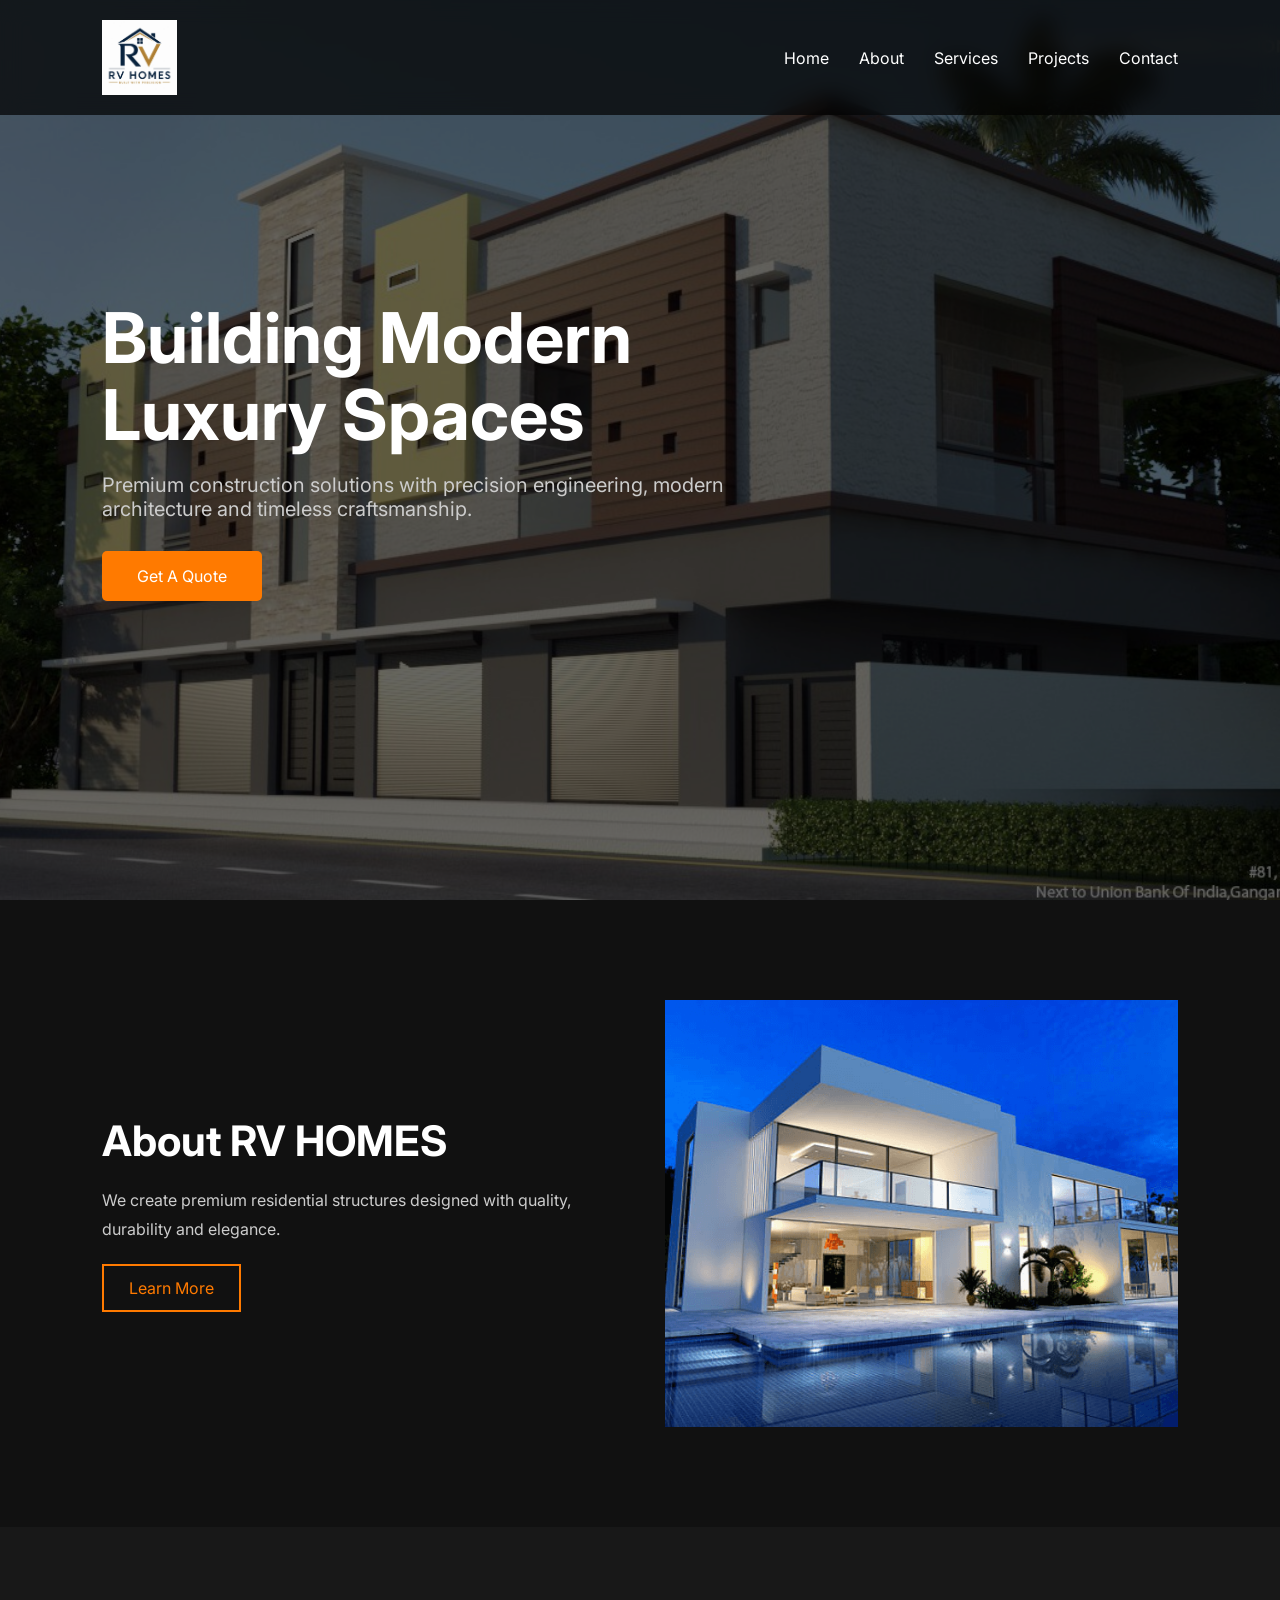
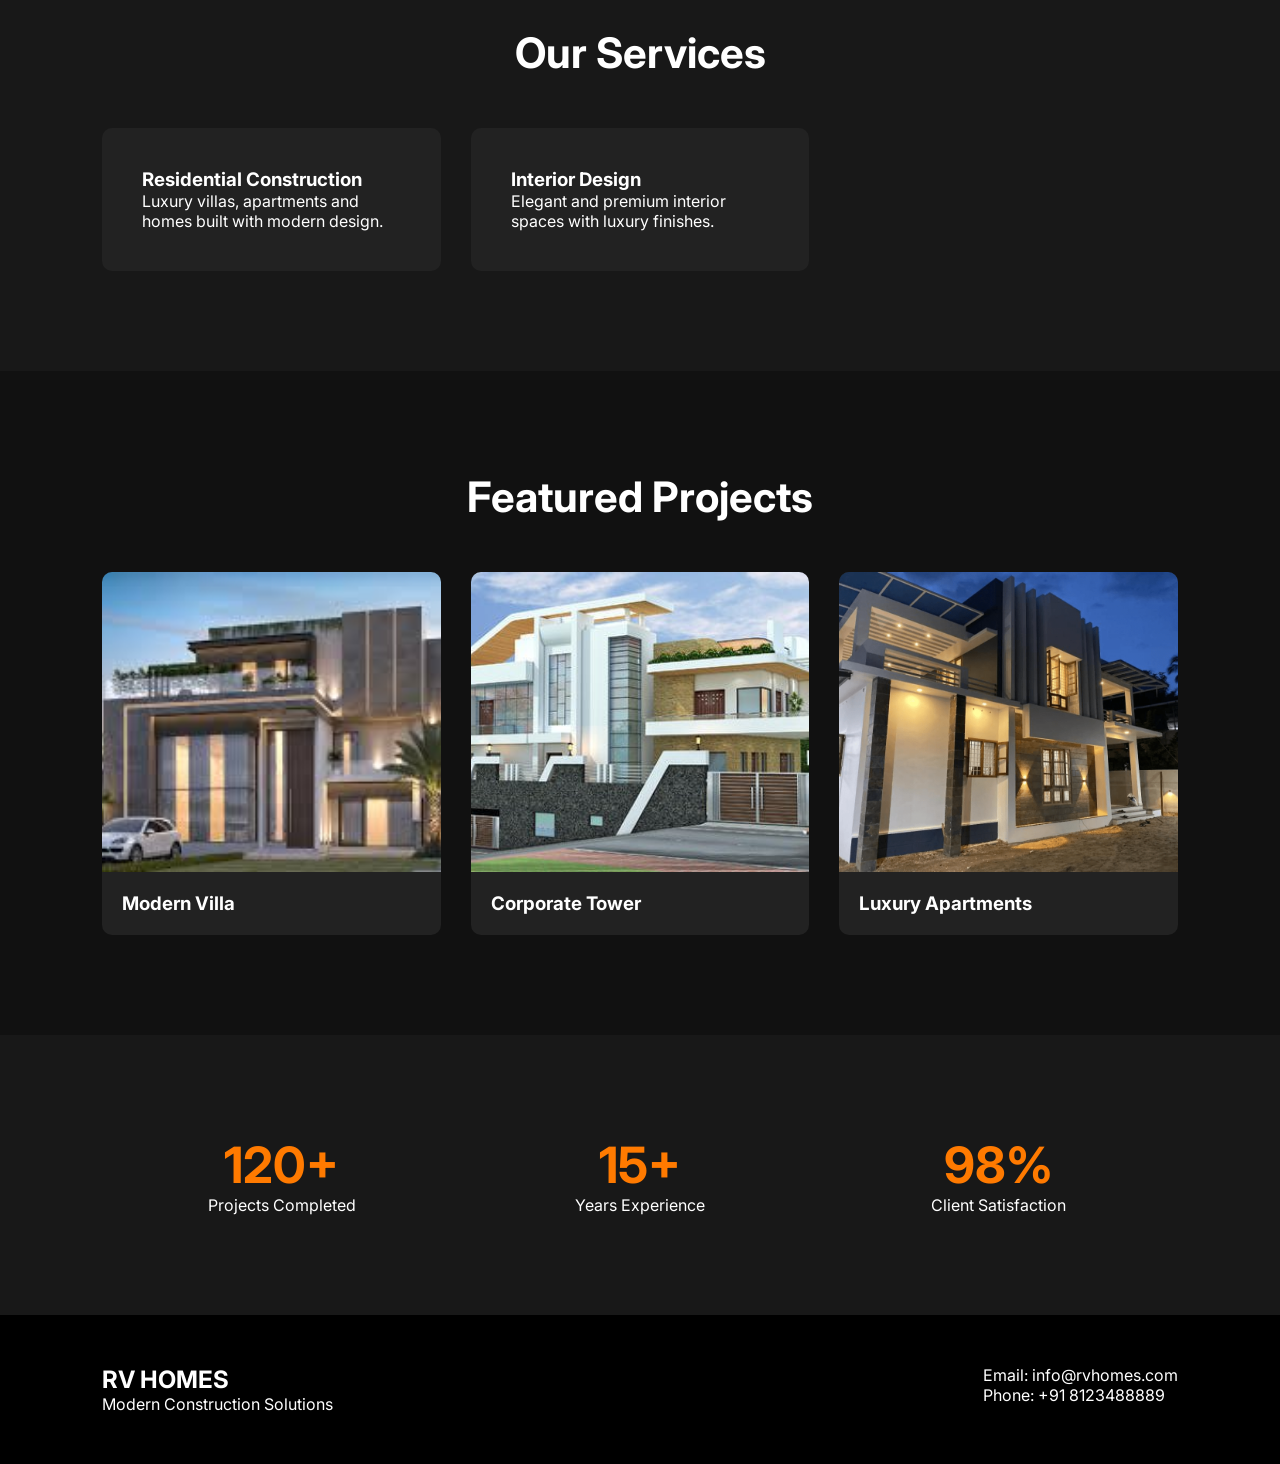
<file: index.html>
<!DOCTYPE html>
<html lang="en">
<head>

  <meta charset="UTF-8">
  <meta name="viewport" content="width=device-width, initial-scale=1.0">

  <title>RV Homes</title>

  <link rel="stylesheet" href="css/global.css">
  <link rel="stylesheet" href="css/home.css">
  <link rel="stylesheet" href="css/responsive.css">

  <link rel="preconnect" href="https://fonts.googleapis.com">

  <link href="https://fonts.googleapis.com/css2?family=Inter:wght@300;400;500;700;800&display=swap" rel="stylesheet">

</head>
<body>

<header class="header">
  <div class="logo"><img src="images/logo.jpeg" alt="RV Homes Logo" width="145" height="75"></div>

  <nav>

    <ul class="nav-links">

      <li><a href="index.html">Home</a></li>
      <li><a href="about.html">About</a></li>
      <li><a href="services.html">Services</a></li>
      <li><a href="projects.html">Projects</a></li>
      <li><a href="contact.html">Contact</a></li>

    </ul>

  </nav>

  <button class="menu-btn">☰</button>

</header>

<section class="hero">

  <div class="overlay"></div>

  <div class="hero-content">

    <h1>Building Modern Luxury Spaces</h1>

    <p>
      Premium construction solutions with precision engineering,
      modern architecture and timeless craftsmanship.
    </p>

    <a href="contact.html" class="btn">Get A Quote</a>

  </div>

</section>

<section class="home-about">

  <div class="about-text">

    <h2>About RV HOMES</h2>

    <p>
      We create premium residential structures
      designed with quality, durability and elegance.
    </p>

    <a href="about.html" class="btn-outline">Learn More</a>

  </div>

  <div class="about-image">

    <img src="images/about.jpg" alt="About">

  </div>

</section>

<section class="services">

  <h2>Our Services</h2>

  <div class="service-grid">

    <div class="service-card">

      <h3>Residential Construction</h3>

      <p>Luxury villas, apartments and homes built with modern design.</p>

    </div>


    <div class="service-card" align-items="right">

      <h3>Interior Design</h3>

      <p>Elegant and premium interior spaces with luxury finishes.</p>

    </div>

  </div>

</section>

<section class="projects">

  <h2>Featured Projects</h2>

  <div class="project-grid">

    <div class="project-card">

      <img src="images/project1.jpg" alt="Project 1">

      <div class="project-content">

        <h3>Modern Villa</h3>

      </div>

    </div>

    <div class="project-card">

      <img src="images/project2.jpg" alt="Project 2">

      <div class="project-content">

        <h3>Corporate Tower</h3>

      </div>

    </div>

    <div class="project-card">

      <img src="images/project3.jpg" alt="Project 3">

      <div class="project-content">

        <h3>Luxury Apartments</h3>

      </div>

    </div>

  </div>

</section>

<section class="stats">

  <div class="stat-box">

    <h2>120+</h2>

    <p>Projects Completed</p>

  </div>

  <div class="stat-box">

    <h2>15+</h2>

    <p>Years Experience</p>

  </div>

  <div class="stat-box">

    <h2>98%</h2>

    <p>Client Satisfaction</p>

  </div>

</section>

<footer class="footer">

  <div>

    <h2>RV HOMES</h2>

    <p>Modern Construction Solutions</p>

  </div>

  <div>

    <p>Email: info@rvhomes.com</p>

    <p>Phone: +91 8123488889</p>

  </div>

</footer>

<script src="js/navbar.js"></script>
<script src="js/scroll.js"></script>
<script src="js/main.js"></script>

</body>
</html>
</file>
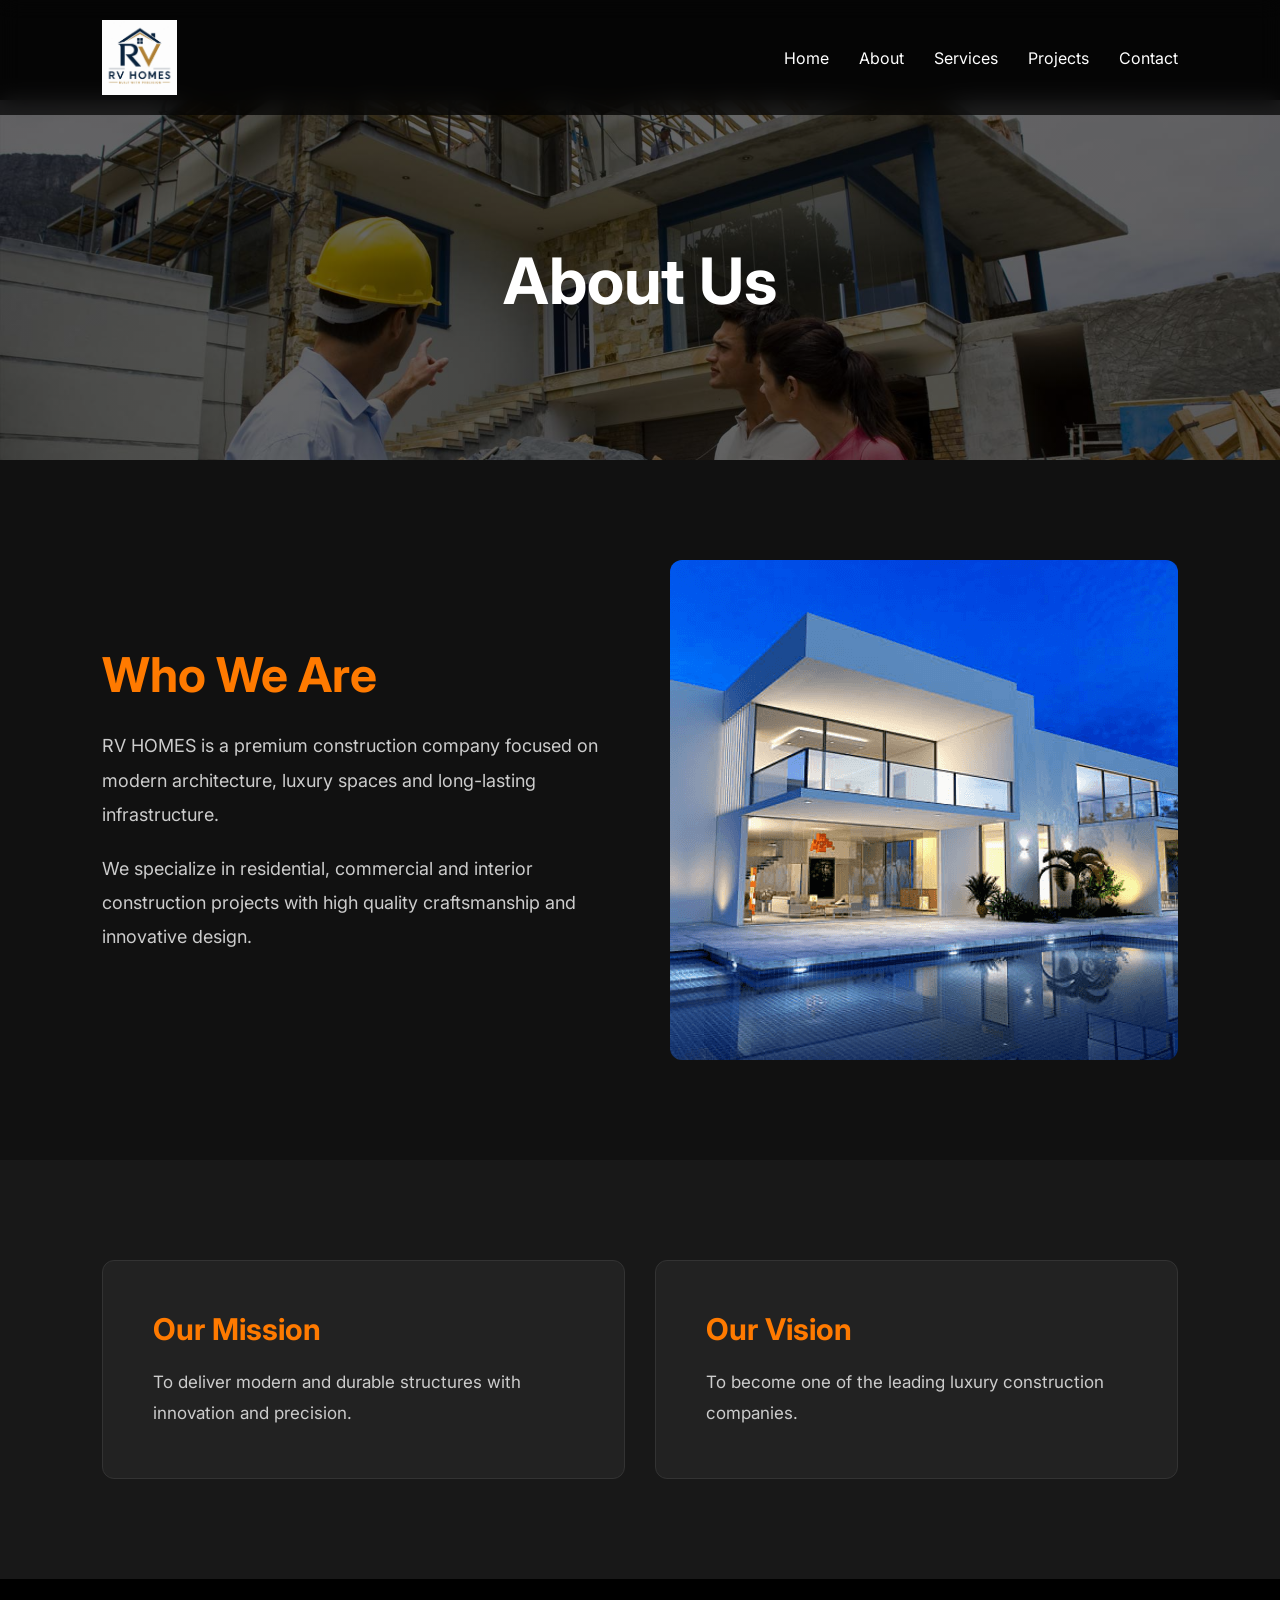
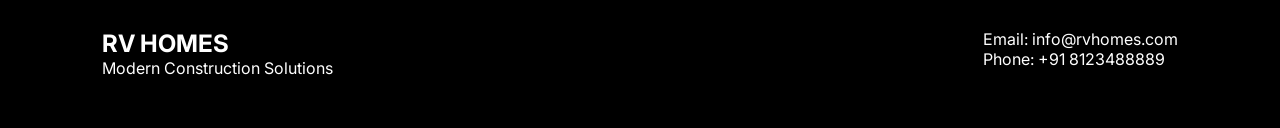
<file: about.html>
<!DOCTYPE html>
<html lang="en">
<head>

<meta charset="UTF-8">
<meta name="viewport" content="width=device-width, initial-scale=1.0">

<title>About Us</title>

<link rel="stylesheet" href="css/global.css">
<link rel="stylesheet" href="css/about.css">
<link rel="stylesheet" href="css/responsive.css">

<link href="https://fonts.googleapis.com/css2?family=Inter:wght@300;400;500;700;800&display=swap" rel="stylesheet">

</head>
<body>

<header class="header">

<div class="logo"><img src="images/logo.jpeg" alt="RV Homes Logo" width="145" height="75"></div>

<nav>
<ul class="nav-links">
<li><a href="index.html">Home</a></li>
<li><a href="about.html">About</a></li>
<li><a href="services.html">Services</a></li>
<li><a href="projects.html">Projects</a></li>
<li><a href="contact.html">Contact</a></li>
</ul>
</nav>

<button class="menu-btn">☰</button>

</header>

<section class="page-banner">

<h1>About Us</h1>

</section>

<section class="about-page">

<div class="about-content">

<h2>Who We Are</h2>

<p>
RV HOMES is a premium construction company focused on modern architecture,
luxury spaces and long-lasting infrastructure.
</p>

<p>
We specialize in residential, commercial and interior construction projects with
high quality craftsmanship and innovative design.
</p>

</div>

<div class="about-image">
<img src="images/about.jpg" alt="About">
</div>

</section>

<section class="mission-section">

<div class="mission-card">
<h3>Our Mission</h3>
<p>
To deliver modern and durable structures with innovation and precision.
</p>
</div>

<div class="mission-card">
<h3>Our Vision</h3>
<p>
To become one of the leading luxury construction companies.
</p>
</div>

</section>

<footer class="footer">

<div>
<h2>RV HOMES</h2>
<p>Modern Construction Solutions</p>
</div>

<div>
<p>Email: info@rvhomes.com</p>
<p>Phone: +91 8123488889</p>
</div>

</footer>

<script src="js/navbar.js"></script>
<script src="js/scroll.js"></script>

</body>
</html>
</file>
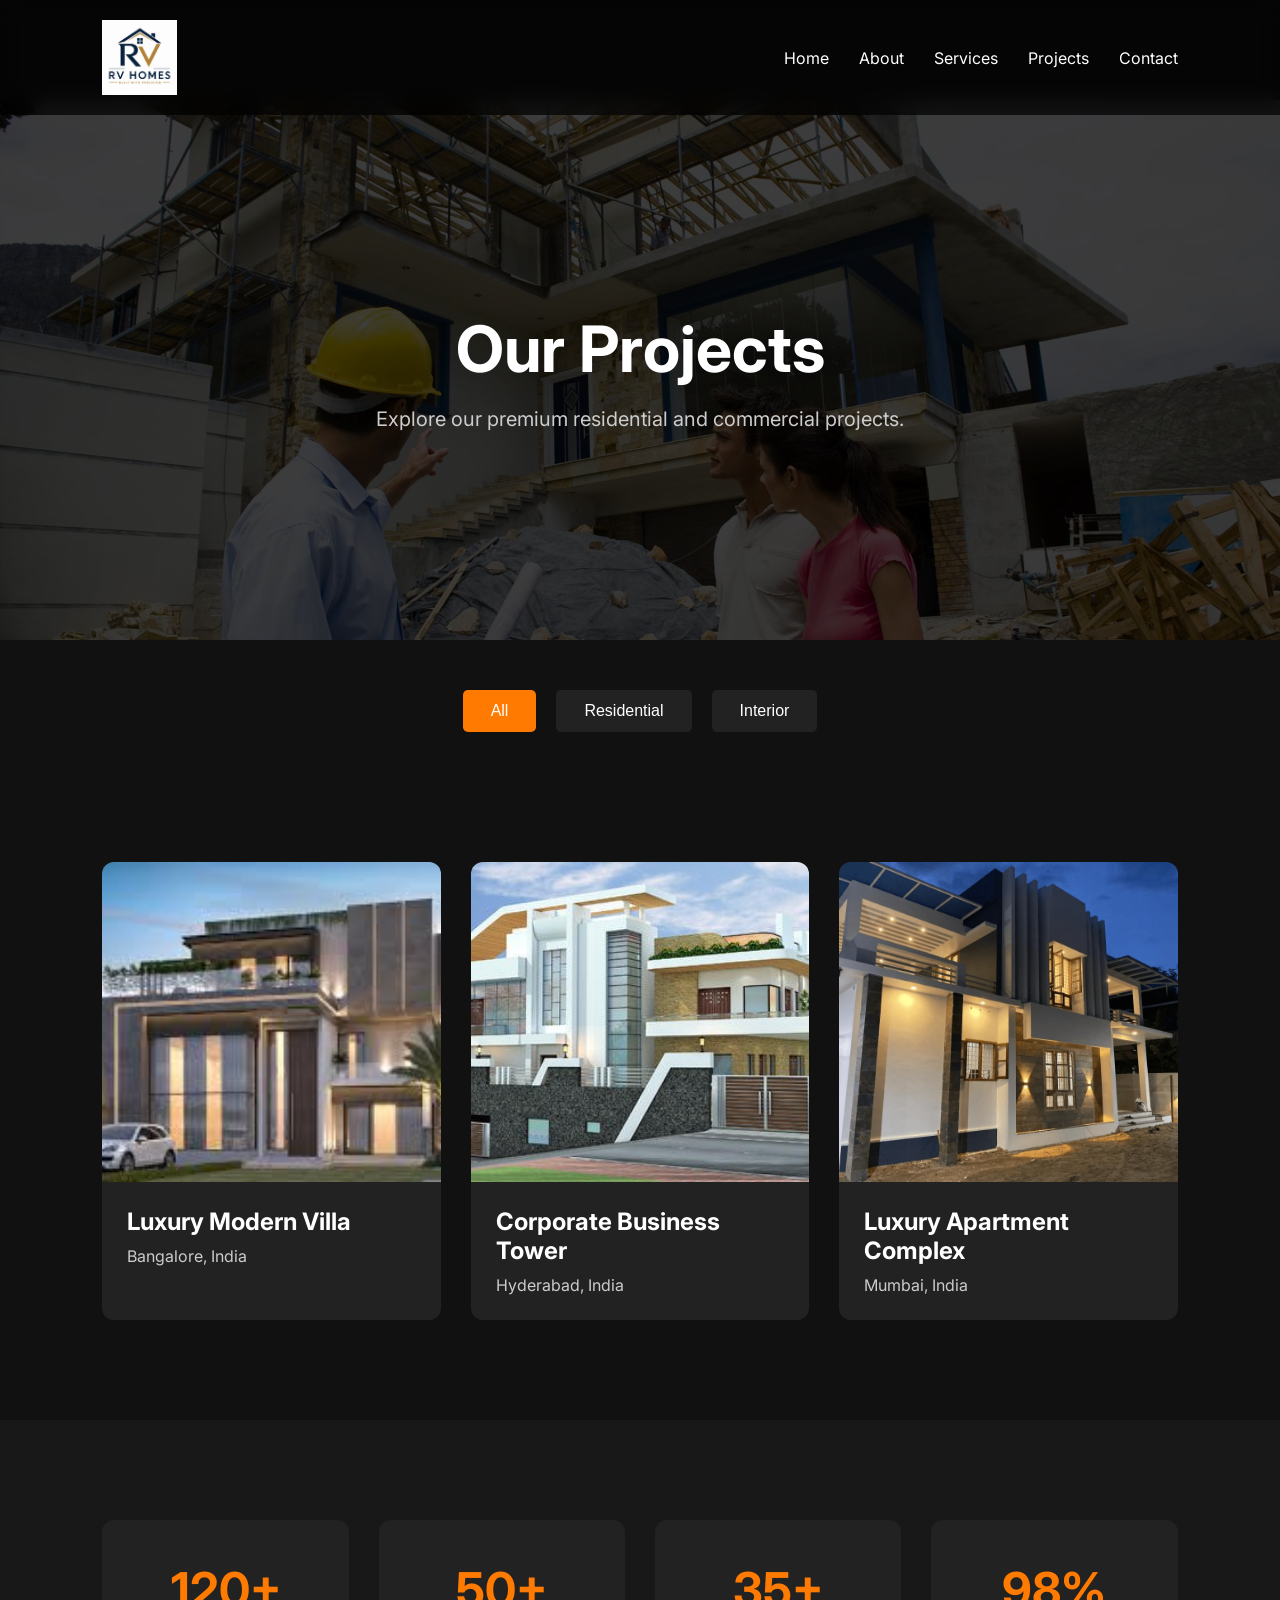
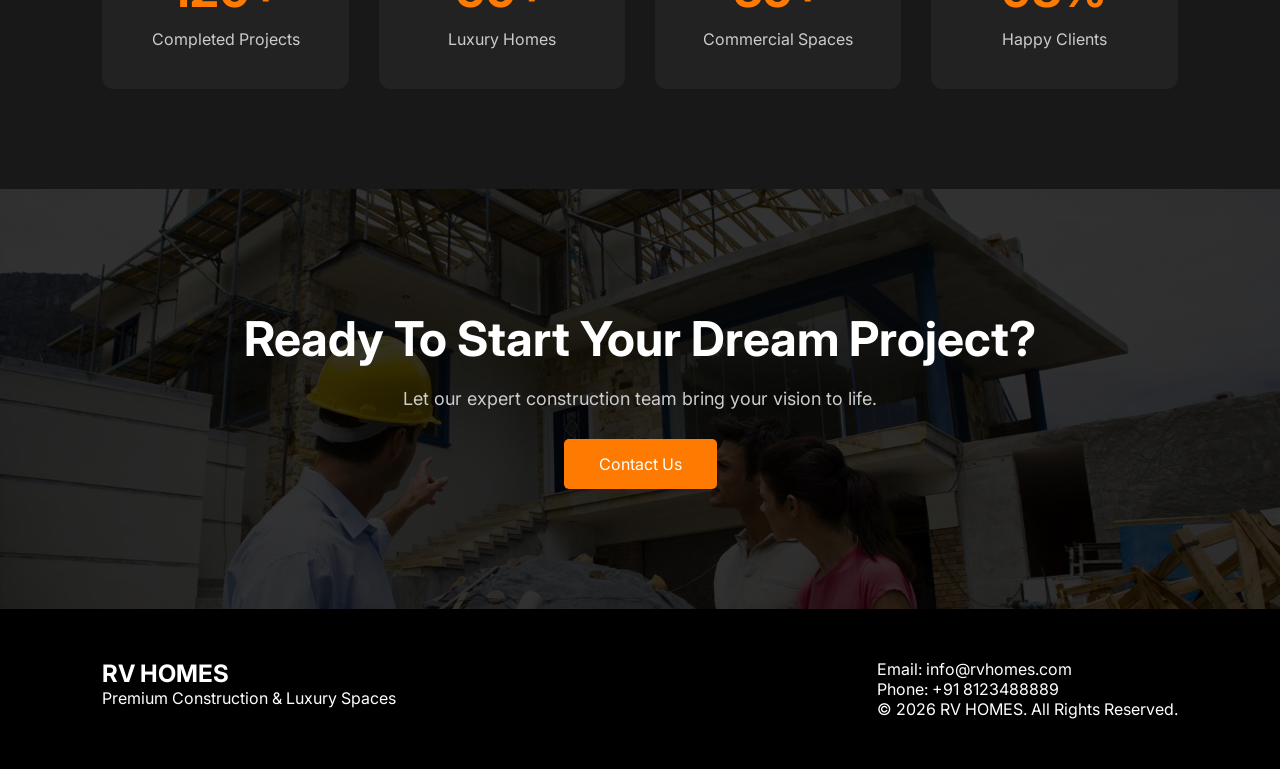
<file: projects.html>
<!DOCTYPE html>
<html lang="en">

<head>

  <meta charset="UTF-8">
  <meta name="viewport" content="width=device-width, initial-scale=1.0">

  <title>Projects | RV Homes</title>

  <!-- CSS FILES -->

  <link rel="stylesheet" href="css/global.css">
  <link rel="stylesheet" href="css/projects.css">
  <link rel="stylesheet" href="css/responsive.css">

  <!-- GOOGLE FONT -->

  <link rel="preconnect" href="https://fonts.googleapis.com">

  <link href="https://fonts.googleapis.com/css2?family=Inter:wght@300;400;500;700;800&display=swap"
    rel="stylesheet">

</head>

<body>

  <!-- HEADER -->

  <header class="header">

    <div class="logo">
      <img src="images/logo.jpeg" alt="RV Homes Logo" width="145" height="75">
    </div>

    <nav>

      <ul class="nav-links">

        <li><a href="index.html">Home</a></li>

        <li><a href="about.html">About</a></li>

        <li><a href="services.html">Services</a></li>

        <li><a href="projects.html" class="active-link">Projects</a></li>

        <li><a href="contact.html">Contact</a></li>

      </ul>

    </nav>

    <button class="menu-btn">
      ☰
    </button>

  </header>

  <!-- PAGE BANNER -->

  <section class="page-banner">

    <div class="banner-overlay"></div>

    <div class="banner-content">

      <h1>Our Projects</h1>

      <p>
        Explore our premium residential and commercial projects.
      </p>

    </div>

  </section>

  <!-- FILTER BUTTONS -->

  <section class="filter-section">

    <div class="filter-buttons">

      <button class="filter-btn active" data-filter="all">
        All
      </button>

      <button class="filter-btn" data-filter="residential">
        Residential
      </button>

      <button class="filter-btn" data-filter="interior">
        Interior
      </button>

    </div>

  </section>

  <!-- PROJECT GALLERY -->

  <section class="projects-gallery">

    <!-- PROJECT 1 -->

    <div class="gallery-item residential">

      <img src="images/project1.jpg" alt="Project">

      <div class="gallery-content">

        <h3>Luxury Modern Villa</h3>

        <p>Bangalore, India</p>

      </div>

    </div>

    <!-- PROJECT 2 -->

    <div class="gallery-item residential">

      <img src="images/project2.jpg" alt="Project">

      <div class="gallery-content">

        <h3>Corporate Business Tower</h3>

        <p>Hyderabad, India</p>

      </div>

    </div>

    <!-- PROJECT 3 -->

    <div class="gallery-item interior">

      <img src="images/project3.jpg" alt="Project">

      <div class="gallery-content">

        <h3>Luxury Apartment Complex</h3>

        <p>Mumbai, India</p>

      </div>

    </div>

  </section>

  <!-- PROJECT STATS -->

  <section class="project-stats">

    <div class="stat-card">

      <h2>120+</h2>

      <p>Completed Projects</p>

    </div>

    <div class="stat-card">

      <h2>50+</h2>

      <p>Luxury Homes</p>

    </div>

    <div class="stat-card">

      <h2>35+</h2>

      <p>Commercial Spaces</p>

    </div>

    <div class="stat-card">

      <h2>98%</h2>

      <p>Happy Clients</p>

    </div>

  </section>

  <!-- CTA SECTION -->

  <section class="projects-cta">

    <h2>
      Ready To Start Your Dream Project?
    </h2>

    <p>
      Let our expert construction team bring your vision to life.
    </p>

    <a href="contact.html" class="btn">
      Contact Us
    </a>

  </section>

  <!-- FOOTER -->

  <footer class="footer">

    <div class="footer-left">

      <h2>RV HOMES</h2>

      <p>
        Premium Construction & Luxury Spaces
      </p>

    </div>

    <div class="footer-right">

      <p>Email: info@rvhomes.com</p>

      <p>Phone: +91 8123488889</p>

      <p>© 2026 RV HOMES. All Rights Reserved.</p>

    </div>

  </footer>

  <!-- JS FILES -->

  <script src="js/navbar.js"></script>
  <script src="js/projects.js"></script>
  <script src="js/scroll.js"></script>
  <script src="js/main.js"></script>

</body>

</html>
</file>
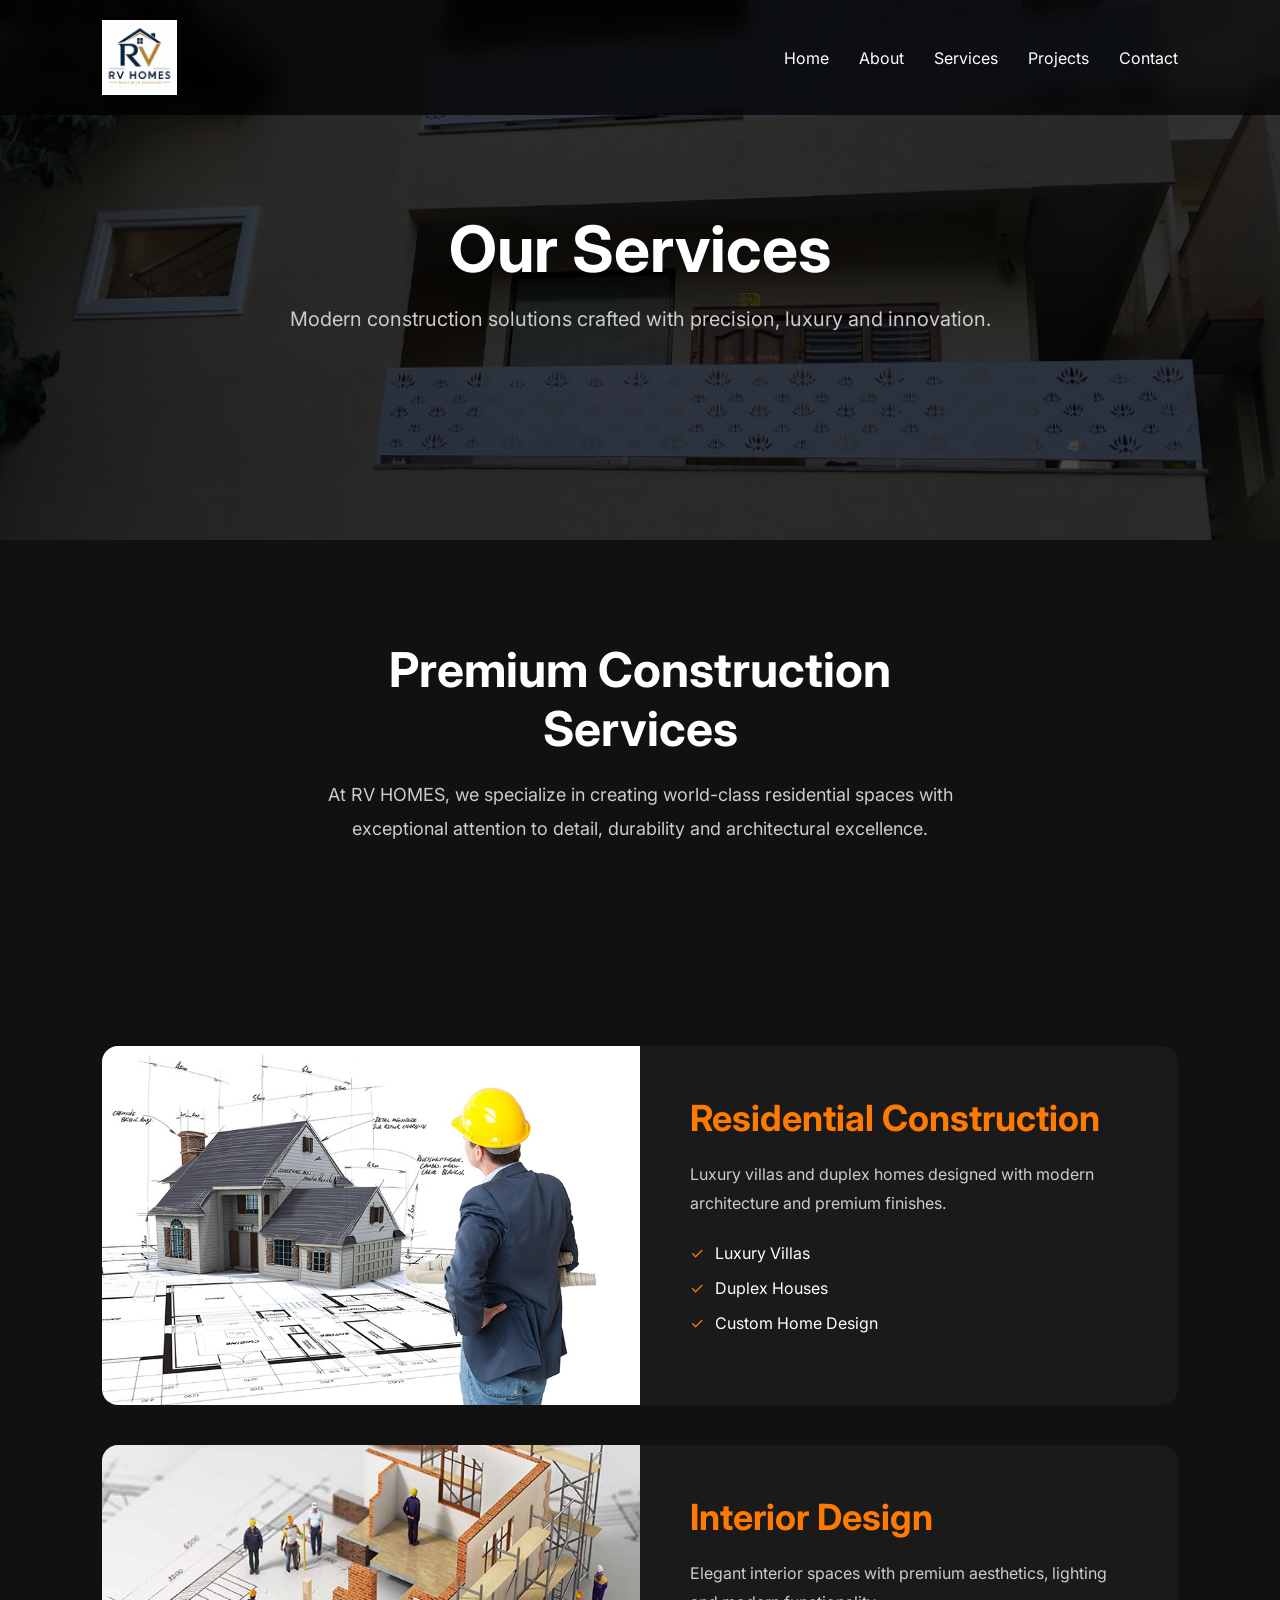
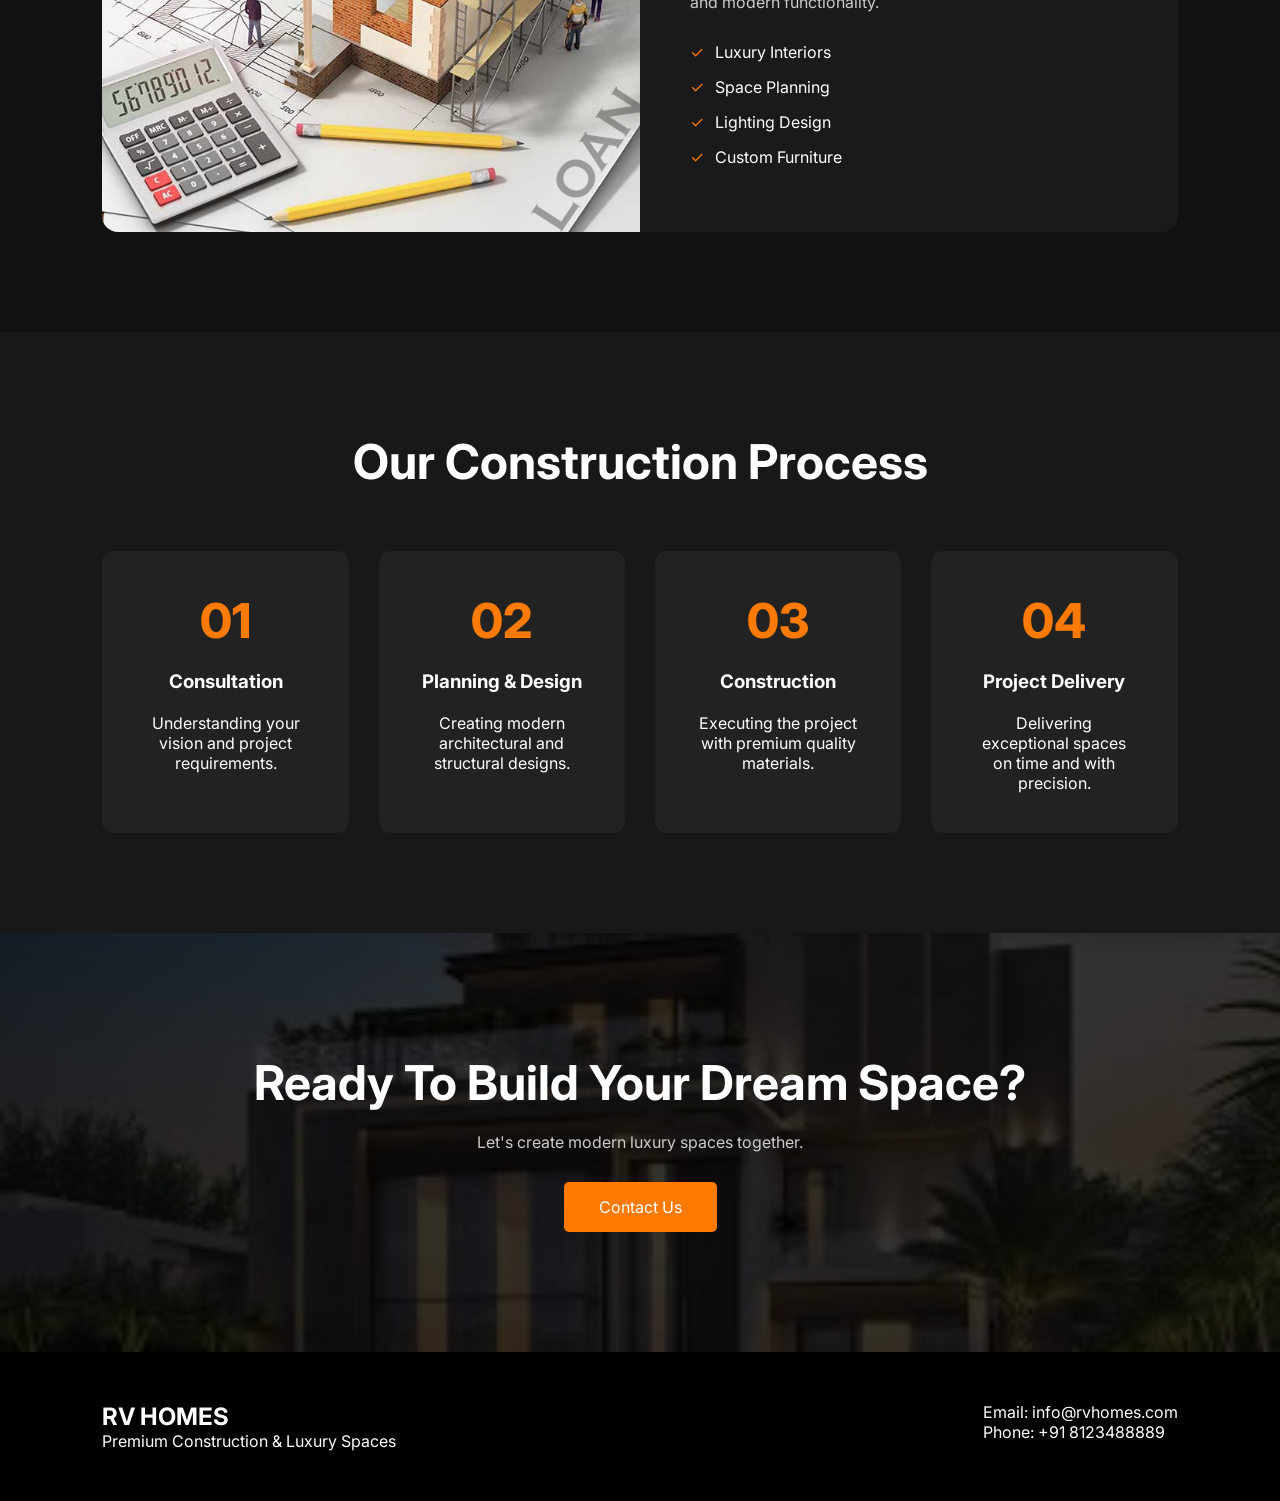
<file: services.html>
<!DOCTYPE html>
<html lang="en">

<head>

  <meta charset="UTF-8">
  <meta name="viewport" content="width=device-width, initial-scale=1.0">

  <title>Services | RV Homes</title>

  <!-- CSS -->

  <link rel="stylesheet" href="css/global.css">
  <link rel="stylesheet" href="css/services.css">
  <link rel="stylesheet" href="css/responsive.css">

  <!-- GOOGLE FONT -->

  <link rel="preconnect" href="https://fonts.googleapis.com">

  <link href="https://fonts.googleapis.com/css2?family=Inter:wght@300;400;500;700;800&display=swap"
    rel="stylesheet">

</head>

<body>

  <!-- HEADER -->

  <header class="header">

    <div class="logo">
      <img src="images/logo.jpeg" alt="RV Homes Logo" width="145" height="75">
    </div>

    <nav>

      <ul class="nav-links">

        <li><a href="index.html">Home</a></li>

        <li><a href="about.html">About</a></li>

        <li><a href="services.html" class="active-link">Services</a></li>

        <li><a href="projects.html">Projects</a></li>

        <li><a href="contact.html">Contact</a></li>

      </ul>

    </nav>

    <button class="menu-btn">
      ☰
    </button>

  </header>

  <!-- BANNER -->

  <section class="services-banner">

    <div class="overlay"></div>

    <div class="banner-content">

      <h1>Our Services</h1>

      <p>
        Modern construction solutions crafted with precision,
        luxury and innovation.
      </p>

    </div>

  </section>

  <!-- INTRO -->

  <section class="services-intro">

    <div class="intro-text">

      <h2>
        Premium Construction Services
      </h2>

      <p>
        At RV HOMES, we specialize in creating world-class
        residential spaces with exceptional attention
        to detail, durability and architectural excellence.
      </p>

    </div>

  </section>

  <!-- SERVICES GRID -->

  <section class="services-grid">

    <!-- SERVICE CARD -->

    <div class="service-card">

      <div class="service-image">

        <img src="images/service1.jpg" alt="Residential Construction">

      </div>

      <div class="service-content">

        <h3>Residential Construction</h3>

        <p>
          Luxury villas and duplex homes designed with
          modern architecture and premium finishes.
        </p>

        <ul>

          <li>Luxury Villas</li>
          <li>Duplex Houses</li>
          <li>Custom Home Design</li>

        </ul>

      </div>

    </div>


    <!-- SERVICE CARD -->

    <div class="service-card">

      <div class="service-image">

        <img src="images/service2.jpg" alt="Interior Design">

      </div>

      <div class="service-content">

        <h3>Interior Design</h3>

        <p>
          Elegant interior spaces with premium aesthetics,
          lighting and modern functionality.
        </p>

        <ul>

          <li>Luxury Interiors</li>
          <li>Space Planning</li>
          <li>Lighting Design</li>
          <li>Custom Furniture</li>

        </ul>

      </div>

    </div>

  </section>

  <!-- PROCESS SECTION -->

  <section class="process-section">

    <h2>
      Our Construction Process
    </h2>

    <div class="process-grid">

      <div class="process-card">

        <span>01</span>

        <h3>Consultation</h3>

        <p>
          Understanding your vision and project requirements.
        </p>

      </div>

      <div class="process-card">

        <span>02</span>

        <h3>Planning & Design</h3>

        <p>
          Creating modern architectural and structural designs.
        </p>

      </div>

      <div class="process-card">

        <span>03</span>

        <h3>Construction</h3>

        <p>
          Executing the project with premium quality materials.
        </p>

      </div>

      <div class="process-card">

        <span>04</span>

        <h3>Project Delivery</h3>

        <p>
          Delivering exceptional spaces on time and with precision.
        </p>

      </div>

    </div>

  </section>

  <!-- CTA -->

  <section class="services-cta">

    <h2>
      Ready To Build Your Dream Space?
    </h2>

    <p>
      Let's create modern luxury spaces together.
    </p>

    <a href="contact.html" class="btn">
      Contact Us
    </a>

  </section>

  <!-- FOOTER -->

  <footer class="footer">

    <div>

      <h2>RV HOMES</h2>

      <p>
        Premium Construction & Luxury Spaces
      </p>

    </div>

    <div>

      <p>Email: info@rvhomes.com</p>

      <p>Phone: +91 8123488889</p>

    </div>

  </footer>

  <!-- JS -->

  <script src="js/navbar.js"></script>
  <script src="js/scroll.js"></script>
  <script src="js/main.js"></script>

</body>

</html>
</file>
<file: css/global.css>
* {
  margin: 0;
  padding: 0;
  box-sizing: border-box;
}

body {

  font-family: 'Inter', sans-serif;

  background: #111;

  color: white;
}

a {
  text-decoration: none;
}

img {
  width: 100%;
  display: block;
}

section {
  padding: 100px 8%;
}

.btn {

  display: inline-block;

  padding: 15px 35px;

  background: #ff7a00;

  color: white;

  border-radius: 5px;

  transition: 0.3s;
}

.btn:hover {
  background: #ff9500;
}

.btn-outline {

  display: inline-block;

  padding: 12px 25px;

  border: 2px solid #ff7a00;

  color: #ff7a00;

  margin-top: 20px;
}

.header {

  position: fixed;

  width: 100%;

  top: 0;

  padding: 20px 8%;

  display: flex;

  justify-content: space-between;

  align-items: center;

  background: rgba(0,0,0,0.7);

  backdrop-filter: blur(10px);

  z-index: 1000;
}

.logo {

  font-size: 28px;

  font-weight: 800;

  color: #ff7a00;
}

.nav-links {

  display: flex;

  gap: 30px;

  list-style: none;
}

.nav-links a {

  color: white;

  transition: 0.3s;
}

.nav-links a:hover {
  color: #ff7a00;
}

.menu-btn {

  display: none;

  background: none;

  border: none;

  color: white;

  font-size: 30px;

  cursor: pointer;
}

.footer {

  background: black;

  padding: 50px 8%;

  display: flex;

  justify-content: space-between;

  flex-wrap: wrap;
}
</file>
<file: css/home.css>
.hero {

  height: 100vh;

  background: url("../images/house2.jpeg") center/cover no-repeat;

  position: relative;

  display: flex;

  align-items: center;
}

.overlay {

  position: absolute;

  inset: 0;

  background: rgba(0,0,0,0.6);
}

.hero-content {

  position: relative;

  max-width: 700px;
}

.hero-content h1 {

  font-size: 70px;

  line-height: 1.1;

  margin-bottom: 20px;
}

.hero-content p {

  font-size: 20px;

  color: #ccc;

  margin-bottom: 30px;
}

.home-about {

  display: grid;

  grid-template-columns: 1fr 1fr;

  gap: 50px;

  align-items: center;
}

.about-text h2 {

  font-size: 42px;

  margin-bottom: 20px;
}

.about-text p {

  color: #ccc;

  line-height: 1.8;
}

.services {

  background: #181818;
}

.services h2,
.projects h2 {

  text-align: center;

  font-size: 42px;

  margin-bottom: 50px;
}

.service-grid,
.project-grid {

  display: grid;

  grid-template-columns: repeat(3,1fr);

  gap: 30px;
}

.service-card {

  background: #222;

  padding: 40px;

  border-radius: 10px;

  transition: 0.3s;
}

.service-card:hover {
  transform: translateY(-10px);
}

.project-card {

  overflow: hidden;

  border-radius: 10px;

  background: #222;
}

.project-card img {

  height: 300px;

  object-fit: cover;

  transition: 0.5s;
}

.project-card:hover img {
  transform: scale(1.1);
}

.project-content {
  padding: 20px;
}

.stats {

  display: grid;

  grid-template-columns: repeat(3,1fr);

  text-align: center;

  background: #181818;
}

.stat-box h2 {

  font-size: 50px;

  color: #ff7a00;
}
</file>
<file: css/responsive.css>
@media(max-width: 900px) {

  .menu-btn {
    display: block;
  }

  .nav-links {

    position: absolute;

    top: 80px;

    right: -100%;

    width: 250px;

    height: 100vh;

    background: #111;

    flex-direction: column;

    padding: 40px;

    transition: 0.4s;
  }

  .nav-links.active {
    right: 0;
  }

  .hero-content h1 {
    font-size: 42px;
  }

  .home-about,
  .service-grid,
  .project-grid,
  .stats {

    grid-template-columns: 1fr;
  }
}
</file>
<file: css/about.css>
/* PAGE BANNER */

.page-banner {
  margin-top: 100px;
  height: 40vh;
  background: linear-gradient(rgba(0,0,0,0.6), rgba(0,0,0,0.6)),
    url('../images/hero.jpg') center/cover no-repeat;
  display: flex;
  justify-content: center;
  align-items: center;
  text-align: center;
}

.page-banner h1 {
  font-size: 64px;
}

/* ABOUT PAGE */

.about-page {

  display: grid;

  grid-template-columns: 1fr 1fr;

  gap: 60px;

  align-items: center;

  padding: 100px 8%;

  background: #111;
}

/* LEFT CONTENT */

.about-content h2 {

  font-size: 48px;

  margin-bottom: 25px;

  color: #ff7a00;
}

.about-content p {

  font-size: 18px;

  line-height: 1.9;

  color: #cccccc;

  margin-bottom: 20px;
}

/* IMAGE */

.about-image {

  overflow: hidden;

  border-radius: 12px;
}

.about-image img {

  width: 100%;

  height: 500px;

  object-fit: cover;

  transition: 0.5s;
}

.about-image:hover img {

  transform: scale(1.05);
}

/* MISSION SECTION */

.mission-section {

  display: grid;

  grid-template-columns: repeat(2, 1fr);

  gap: 30px;

  padding: 100px 8%;

  background: #181818;
}

/* CARDS */

.mission-card {

  background: #222;

  padding: 50px;

  border-radius: 12px;

  transition: 0.3s;

  border: 1px solid #333;
}

.mission-card:hover {

  transform: translateY(-10px);

  border-color: #ff7a00;
}

.mission-card h3 {

  font-size: 30px;

  margin-bottom: 20px;

  color: #ff7a00;
}

.mission-card p {

  color: #cccccc;

  line-height: 1.8;

  font-size: 17px;
}

/* TEAM SECTION */

.team-section {

  padding: 100px 8%;

  background: #111;

  text-align: center;
}

.team-section h2 {

  font-size: 48px;

  margin-bottom: 60px;
}

/* TEAM GRID */

.team-grid {

  display: grid;

  grid-template-columns: repeat(3, 1fr);

  gap: 30px;
}

/* TEAM CARD */

.team-card {

  background: #222;

  border-radius: 12px;

  overflow: hidden;

  transition: 0.3s;
}

.team-card:hover {

  transform: translateY(-10px);
}

.team-card img {

  width: 100%;

  height: 350px;

  object-fit: cover;
}

.team-info {

  padding: 25px;
}

.team-info h3 {

  font-size: 24px;

  margin-bottom: 10px;
}

.team-info p {

  color: #ff7a00;
}

/* COMPANY STATS */

.company-stats {

  display: grid;

  grid-template-columns: repeat(4, 1fr);

  gap: 30px;

  padding: 100px 8%;

  background: #181818;

  text-align: center;
}

.company-stats .stat-box {

  background: #222;

  padding: 40px;

  border-radius: 12px;
}

.company-stats .stat-box h2 {

  font-size: 48px;

  color: #ff7a00;

  margin-bottom: 10px;
}

.company-stats .stat-box p {

  color: #cccccc;
}

/* RESPONSIVE */

@media(max-width: 900px) {

  .about-page,
  .mission-section,
  .team-grid,
  .company-stats {

    grid-template-columns: 1fr;
  }

  .about-content h2,
  .team-section h2 {

    font-size: 36px;
  }

  .about-image img {

    height: 350px;
  }
}
</file>
<file: css/projects.css>
/* PAGE BANNER */

.page-banner {
  margin-top: 100px;
  height: 60vh;
  background: linear-gradient(rgba(0,0,0,0.6), rgba(0,0,0,0.6)),
    url('../images/hero.jpg') center/cover no-repeat;
  display: flex;
  justify-content: center;
  align-items: center;
  text-align: center;
  position: relative;
}

.banner-overlay {
  position: absolute;
  top: 0;
  left: 0;
  right: 0;
  bottom: 0;
  background: rgba(0,0,0,0.4);
}

.banner-content {
  position: relative;
  z-index: 2;
}

.banner-content h1 {
  font-size: 64px;
  margin-bottom: 20px;
}

.banner-content p {
  color: #cccccc;
  font-size: 20px;
}

/* FILTER SECTION */

.filter-section {

  padding-top: 50px;

  padding-bottom: 30px;

  background: #111;
}

.filter-buttons {

  display: flex;

  justify-content: center;

  flex-wrap: wrap;

  gap: 20px;
}

.filter-btn {

  padding: 12px 28px;

  border: none;

  background: #222;

  color: white;

  cursor: pointer;

  border-radius: 5px;

  transition: 0.3s;

  font-size: 16px;
}

.filter-btn:hover {

  background: #ff7a00;
}

.filter-btn.active {

  background: #ff7a00;
}

/* PROJECT GALLERY */

.projects-gallery {

  display: grid;

  grid-template-columns: repeat(3, 1fr);

  gap: 30px;

  padding: 100px 8%;

  background: #111;
}

/* GALLERY CARD */

.gallery-item {

  background: #222;

  border-radius: 12px;

  overflow: hidden;

  transition: 0.4s;

  cursor: pointer;
}

.gallery-item:hover {

  transform: translateY(-10px);
}

/* IMAGE */

.gallery-item img {

  width: 100%;

  height: 320px;

  object-fit: cover;

  transition: 0.5s;
}

.gallery-item:hover img {

  transform: scale(1.05);
}

/* CONTENT */

.gallery-content {

  padding: 25px;
}

.gallery-content h3 {

  font-size: 24px;

  margin-bottom: 10px;
}

.gallery-content p {

  color: #cccccc;
}

/* PROJECT STATS */

.project-stats {

  display: grid;

  grid-template-columns: repeat(4, 1fr);

  gap: 30px;

  padding: 100px 8%;

  background: #181818;

  text-align: center;
}

/* STAT CARD */

.stat-card {

  background: #222;

  padding: 40px;

  border-radius: 12px;
}

.stat-card h2 {

  font-size: 48px;

  color: #ff7a00;

  margin-bottom: 10px;
}

.stat-card p {

  color: #cccccc;
}

/* CTA SECTION */

.projects-cta {

  text-align: center;

  padding: 120px 8%;

  background: linear-gradient(
    rgba(0,0,0,0.8),
    rgba(0,0,0,0.8)
  ),
  url('../images/hero.jpg') center/cover no-repeat;
}

.projects-cta h2 {

  font-size: 48px;

  margin-bottom: 20px;
}

.projects-cta p {

  color: #cccccc;

  margin-bottom: 30px;

  font-size: 18px;
}

/* RESPONSIVE */

@media(max-width: 900px) {

  .projects-gallery,
  .project-stats {

    grid-template-columns: 1fr;
  }

  .projects-cta h2 {

    font-size: 36px;
  }
}
</file>
<file: css/services.css>
/* BANNER */

.services-banner {

  height: 60vh;

  background:
    linear-gradient(rgba(0,0,0,0.7),
    rgba(0,0,0,0.7)),
    url('../images/house.jpeg') center/cover no-repeat;

  display: flex;

  justify-content: center;

  align-items: center;

  text-align: center;

  position: relative;
}

.banner-content h1 {

  font-size: 64px;

  margin-bottom: 20px;
}

.banner-content p {

  color: #cccccc;

  font-size: 20px;
}

/* INTRO */

.services-intro {

  text-align: center;

  max-width: 900px;

  margin: auto;
}

.intro-text h2 {

  font-size: 48px;

  margin-bottom: 20px;
}

.intro-text p {

  color: #cccccc;

  line-height: 1.9;

  font-size: 18px;
}

/* SERVICES GRID */

.services-grid {

  display: grid;

  gap: 40px;

  padding: 100px 8%;
}

/* CARD */

.service-card {

  display: grid;

  grid-template-columns: 1fr 1fr;

  background: #1a1a1a;

  border-radius: 16px;

  overflow: hidden;

  transition: 0.4s;
}

.service-card:hover {

  transform: translateY(-10px);
}

/* IMAGE */

.service-image img {

  width: 100%;

  height: 100%;

  object-fit: cover;
}

/* CONTENT */

.service-content {

  padding: 50px;
}

.service-content h3 {

  font-size: 36px;

  margin-bottom: 20px;

  color: #ff7a00;
}

.service-content p {

  color: #cccccc;

  line-height: 1.8;

  margin-bottom: 25px;
}

.service-content ul {

  list-style: none;
}

.service-content ul li {

  margin-bottom: 15px;

  color: #ffffff;

  position: relative;

  padding-left: 25px;
}

.service-content ul li::before {

  content: '✓';

  position: absolute;

  left: 0;

  color: #ff7a00;
}

/* PROCESS SECTION */

.process-section {

  background: #181818;

  text-align: center;
}

.process-section h2 {

  font-size: 48px;

  margin-bottom: 60px;
}

.process-grid {

  display: grid;

  grid-template-columns: repeat(4,1fr);

  gap: 30px;
}

.process-card {

  background: #222;

  padding: 40px;

  border-radius: 12px;
}

.process-card span {

  font-size: 48px;

  font-weight: 800;

  color: #ff7a00;
}

.process-card h3 {

  margin: 20px 0;
}

/* CTA */

.services-cta {

  text-align: center;

  padding: 120px 8%;

  background:
    linear-gradient(rgba(0,0,0,0.8),
    rgba(0,0,0,0.8)),
    url('../images/project1.jpg') center/cover no-repeat;
}

.services-cta h2 {

  font-size: 48px;

  margin-bottom: 20px;
}

.services-cta p {

  color: #cccccc;

  margin-bottom: 30px;
}

/* RESPONSIVE */

@media(max-width: 900px) {

  .service-card,
  .process-grid {

    grid-template-columns: 1fr;
  }

  .banner-content h1,
  .intro-text h2,
  .process-section h2,
  .services-cta h2 {

    font-size: 36px;
  }

  .service-content {

    padding: 30px;
  }
}
</file>
